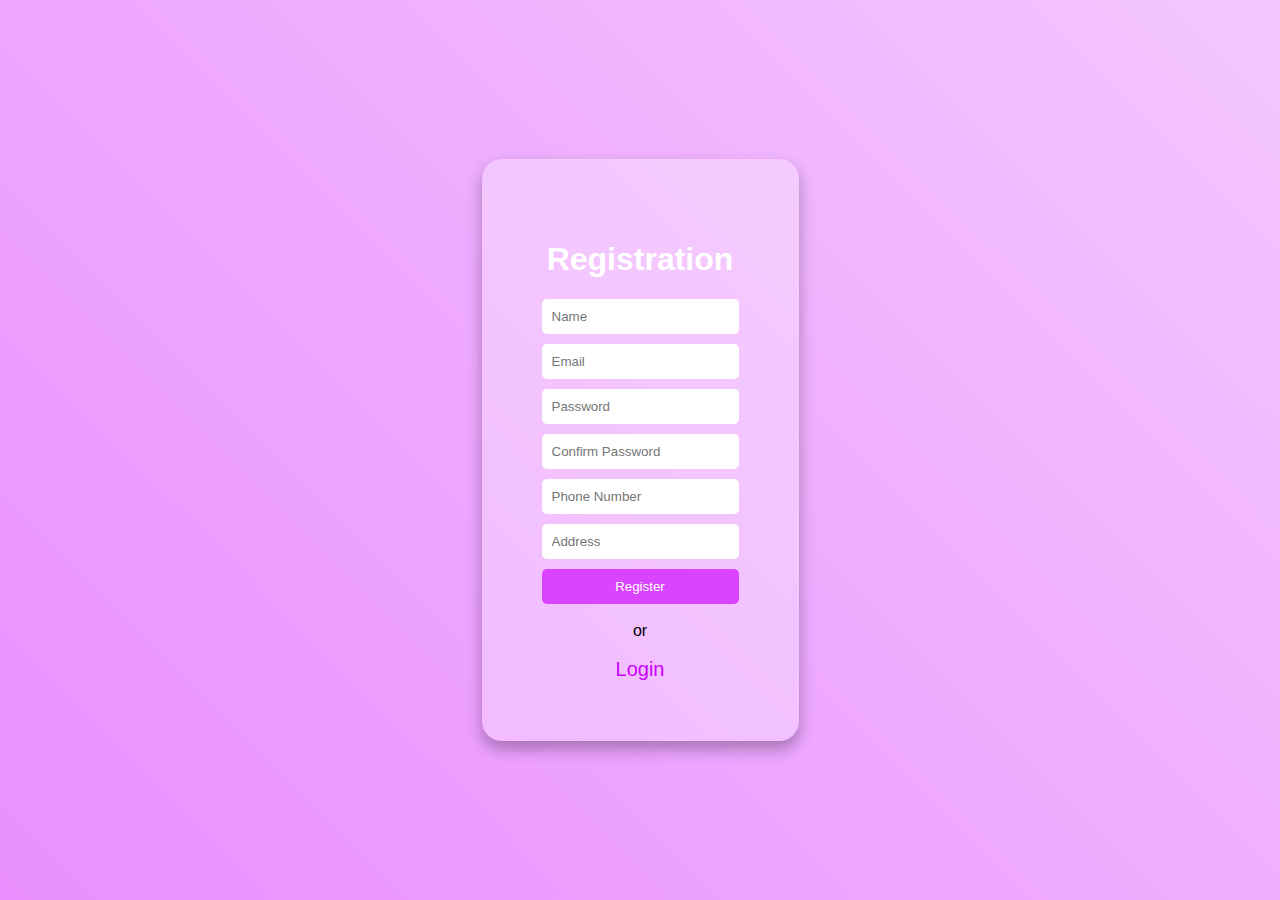
<file: EmbroidPlace/registerpage.html>
<!DOCTYPE html>
<html>
<head>
  <meta charset="UTF-8">
  <title>Registration Page</title>
<link rel="stylesheet" type="text/css" href="./css/login.css" />
  
<link rel="stylesheet" href="https://cdnjs.cloudflare.com/ajax/libs/animate.css/4.1.1/animate.min.css">

</head>
<body>
  <div class="container">
    <h1 class="animate__animated animate__fadeIn">Registration</h1>
    <form class="animate__animated animate__fadeIn" method="POST" action="registration.php">
      <input type="text" placeholder="Name" required>
      <input type="email" placeholder="Email" required>
      <input type="password" placeholder="Password" required>
      <input type="password" placeholder="Confirm Password" required>
      <input type="tel" placeholder="Phone Number" required>
      <input type="text" placeholder="Address" required>
      <button type="submit" class="animate__animated animate__fadeInUp">Register</button>
    <br>or<br><br>
    <a href="loginpage.html" class="register-button">Login</a>
    </form>
  </div>
</body>
</html>
</file>
<file: EmbroidPlace/css/login.css>
@import url("https://cdnjs.cloudflare.com/ajax/libs/animate.css/4.1.1/animate.min.css");
body {
    background-image: linear-gradient(45deg, rgba(218, 68, 255, 0.6), rgba(218, 68, 255, 0.3));
    display: flex;
    justify-content: center;
    align-items: center;
    height: 100vh;
    margin: 0;
    font-family: Arial, sans-serif;
}

.container {
    background: rgba(255, 255, 255, 0.3);
    border-radius: 20px;
    padding: 60px;
    box-shadow: 0 8px 16px rgba(0, 0, 0, 0.3);
    text-align: center;
}

h1 {
    color: #fff;
}

a {
    text-decoration: none;
}

form {
    display: flex;
    flex-direction: column;
    margin-top: 20px;
}

input {
    padding: 10px;
    margin-bottom: 10px;
    border-radius: 5px;
    border: none;
}

button {
    background-color: #da44ff;
    color: #fff;
    padding: 10px 20px;
    border: none;
    border-radius: 5px;
    cursor: pointer;
}

.register-button {
    position: relative;
    color: #cc00ff;
    text-decoration: none;
    font-size: 20px;
}


/* Animation Classes */

.animate__animated {
    animation-duration: 1s;
}

.animate__fadeIn {
    animation-name: animate__fadeIn;
}

.animate__fadeInUp {
    animation-name: animate__fadeInUp;
}
</file>
